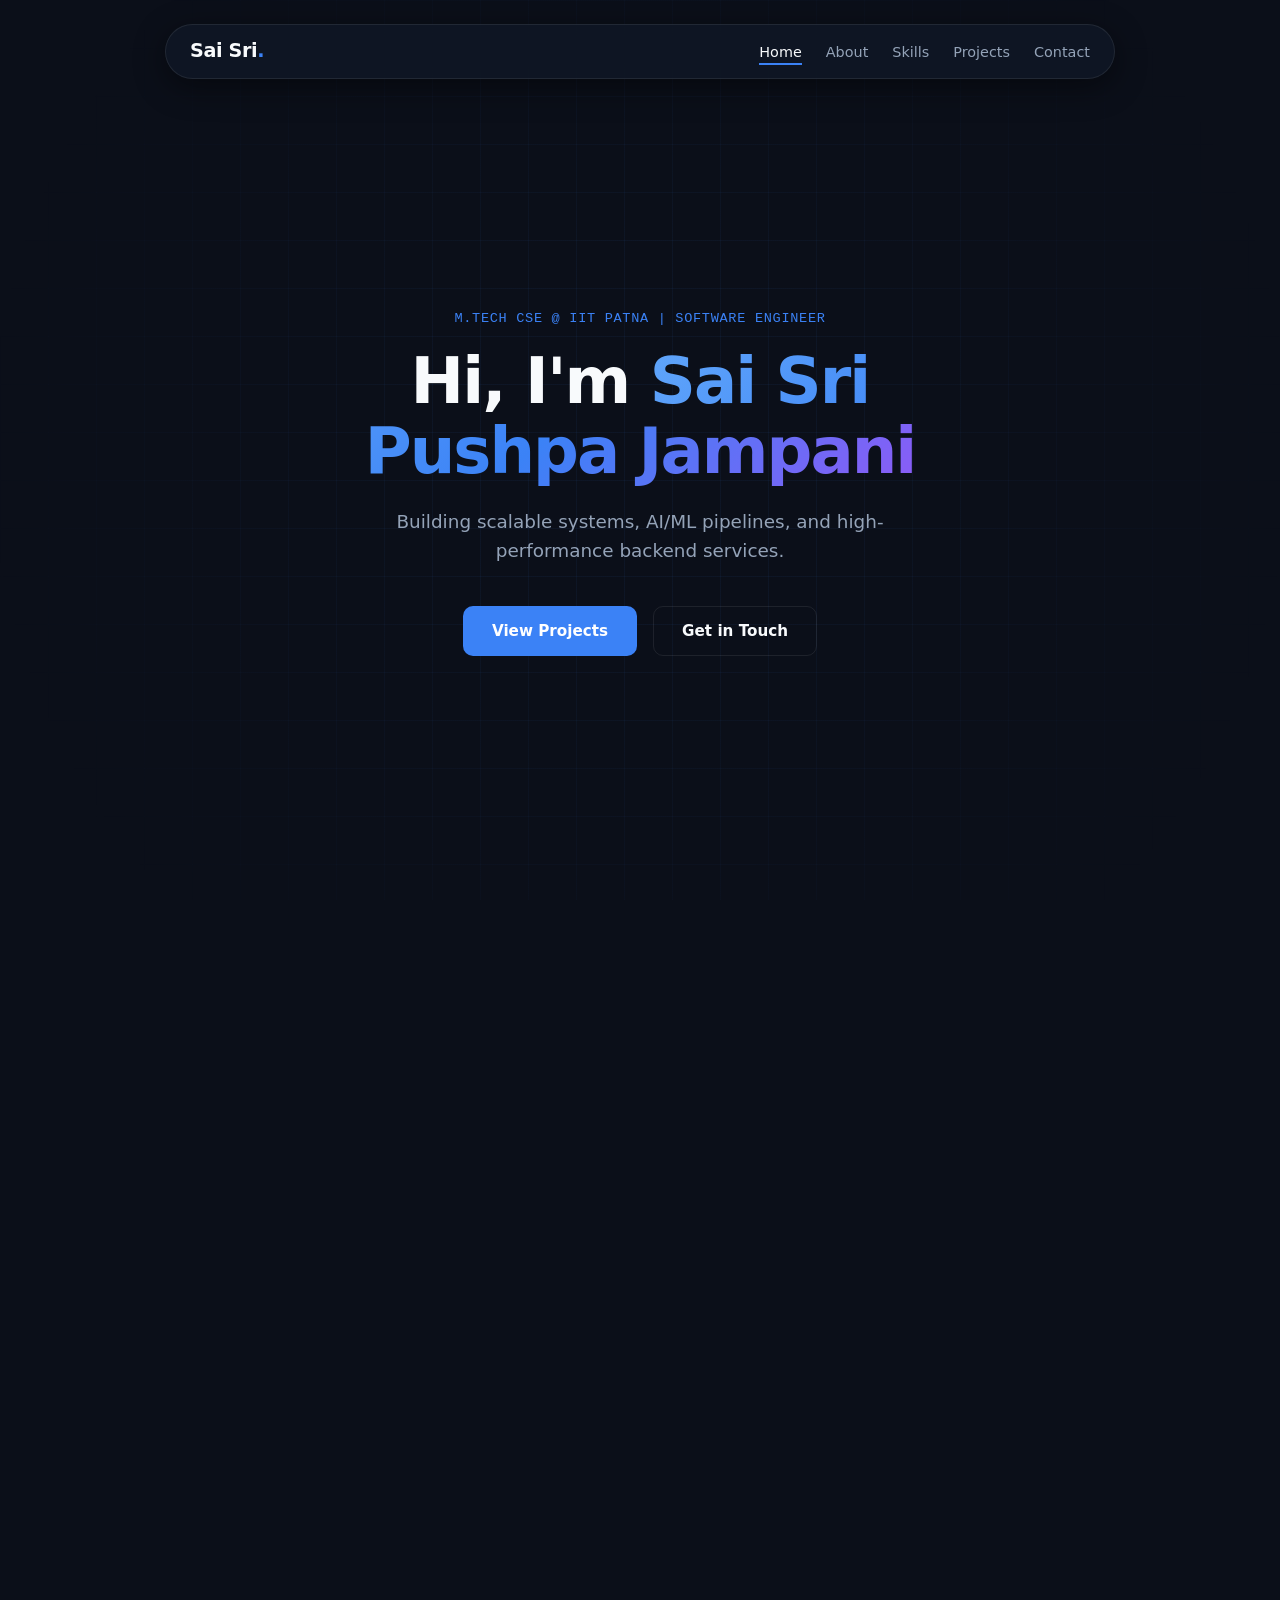
<file: index.html>
<!DOCTYPE html>
<html lang="en">
<head>
  <meta charset="UTF-8">
  <meta name="viewport" content="width=device-width, initial-scale=1.0">
  <title>Sai Sri Pushpa Jampani | Software Engineer</title>
  <link rel="stylesheet" href="./css/style.css">
</head>
<body>
  <!-- Floating Navigation -->
  <nav class="floating-nav">
    <a href="#home" class="logo">Sai Sri<span class="dot">.</span></a>
    <ul class="nav-links">
      <li><a href="#home" class="active">Home</a></li>
      <li><a href="#about">About</a></li>
      <li><a href="#skills">Skills</a></li>
      <li><a href="#projects">Projects</a></li>
      <li><a href="#contact">Contact</a></li>
    </ul>
  </nav>

  <main>
    <section id="home" class="hero">
      <div class="hero-content">
        <p class="tagline">M.Tech CSE @ IIT Patna | Software Engineer</p>
        <h1>Hi, I'm <span class="gradient-text">Sai Sri Pushpa Jampani</span></h1>
        <p class="subtitle">Building scalable systems, AI/ML pipelines, and high-performance backend services.</p>
        <div class="cta-group">
          <a href="#projects" class="btn primary">View Projects</a>
          <a href="mailto:saisripushpa@gmail.com" class="btn secondary">Get in Touch</a>
        </div>
      </div>
      <div class="grid-bg"></div>
    </section>
      <section id="about" class="about reveal">
    <div class="container reveal">
      <h2 class="section-title">About Me</h2>
      <div class="about-grid reveal">
        <!-- Left: Bio & Achievements -->
        <div class="about-bio reveal">
          <p class="lead">Software Engineer &amp; M.Tech (CSE) graduate from IIT Patna, passionate about building <span class="highlight">high-performance systems</span>, <span class="highlight">AI/ML pipelines</span>, and <span class="highlight">scalable backend services</span>.</p>
          <p>My background spans competitive programming (500+ DSA problems), full-stack development, and LLM reliability research. I thrive at the intersection of distributed systems, cloud infrastructure, and clean, maintainable code.</p>
          
          <div class="achievements reveal">
            <span class="badge">🏆 GATE CS AIR 733</span>
            <span class="badge">📈 JEE 99.09%ile</span>
            <span class="badge">💻 500+ LeetCode/GFG</span>
          </div>
        </div>

        <!-- Right: Education & Experience -->
        <div class="about-cards reveal">
          <div class="card reveal">
            <h3>Education</h3>
            <div class="timeline-item reveal">
              <span class="date">2024 – 2026</span>
              <h4>M.Tech Computer Science</h4>
              <p class="org">IIT Patna | CGPA: 9.03</p>
            </div>
            <div class="timeline-item reveal">
              <span class="date">2019 – 2023</span>
              <h4>B.Tech Computer Science</h4>
              <p class="org">NIT Andhra Pradesh | CGPA: 8.07</p>
            </div>
          </div>

          <div class="card reveal">
            <h3>Experience</h3>
            <div class="timeline-item reveal">
              <span class="date">Jul 2025 – Dec 2025</span>
              <h4>Business Analyst Intern</h4>
              <p class="org">Amazon, Chennai</p>
              <p class="desc">Built SQL/Python pipelines to surface dead-wood inventory &amp; estimate freight costs. Delivered QuickSight dashboards for non-technical stakeholders.</p>
            </div>
            <div class="timeline-item reveal">
              <span class="date">Jan 2026 – Apr 2026</span>
              <h4>Research Assistant</h4>
              <p class="org">AI-NLP-ML Group, IIT Patna</p>
              <p class="desc">Developed evaluation pipelines for LLM reliability. Built automated test suites for jailbreak, leakage, and safety benchmarking.</p>
            </div>
          </div>
        </div>
      </div>
    </div>
  </section>
  <section id="skills" class="skills-section reveal">
    <h2 class="section-title">Skill Architecture</h2>
    
    <div class="tree-container">
      <ul class="tree">
        <!-- Root Node -->
        <li>
          <div class="node root">
            <span>Core Engineering</span>
          </div>
          
          <!-- Level 1: Categories -->
          <ul>
            <!-- Category 1 -->
            <li>
              <div class="node category">
                <span>Languages</span>
              </div>
              <!-- Level 2: Skills (Wrapped Cluster) -->
              <ul class="leaves">
                <li><div class="leaf">Java</div></li>
                <li><div class="leaf">Python</div></li>
                <li><div class="leaf">C/C++</div></li>
                <li><div class="leaf">JavaScript</div></li>
                <li><div class="leaf">SQL</div></li>
                <li><div class="leaf">Kotlin</div></li>
              </ul>
            </li>

            <!-- Category 2 -->
            <li>
              <div class="node category">
                <span>Backend & Frameworks</span>
              </div>
              <ul class="leaves">
                <li><div class="leaf">Node.js</div></li>
                <li><div class="leaf">Express</div></li>
                <li><div class="leaf">Flask</div></li>
                <li><div class="leaf">REST APIs</div></li>
                <li><div class="leaf">OOP</div></li>
                <li><div class="leaf">Distributed Sys</div></li>
              </ul>
            </li>

            <!-- Category 3 -->
            <li>
              <div class="node category">
                <span>Data & Cloud</span>
              </div>
              <ul class="leaves">
                <li><div class="leaf">MySQL</div></li>
                <li><div class="leaf">PostgreSQL</div></li>
                <li><div class="leaf">Redis</div></li>
                <li><div class="leaf">AWS</div></li>
                <li><div class="leaf">GCP</div></li>
                <li><div class="leaf">Docker</div></li>
              </ul>
            </li>

            <!-- Category 4 -->
            <li>
              <div class="node category">
                <span>Tools & DevOps</span>
              </div>
              <ul class="leaves">
                <li><div class="leaf">Git</div></li>
                <li><div class="leaf">Linux/CLI</div></li>
                <li><div class="leaf">VS Code</div></li>
                <li><div class="leaf">IntelliJ</div></li>
                <li><div class="leaf">Android Studio</div></li>
              </ul>
            </li>
          </ul>
        </li>
      </ul>
    </div>
  </section>  
  <section id="projects" class="projects-section reveal">
  <h2 class="section-title">Featured Projects</h2>
  
  <div class="projects-grid">
    <!-- Project 1: AuditPlan -->
    <div class="project-card reveal">
      <div class="card-inner">
        <!-- Front Side -->
        <div class="card-front">
          <div class="card-icon">🤖</div>
          <h3>AuditPlan</h3>
          <p class="card-subtitle">LLM Reliability & Evaluation Framework</p>
          <div class="tech-tags">
            <span>Python</span>
            <span>PyTorch</span>
            <span>GRPO</span>
            <span>LoRA</span>
          </div>
          <div class="flip-hint">Click to explore ↻</div>
        </div>
        
        <!-- Back Side -->
        <div class="card-back">
          <h3>About This Project</h3>
          <p>Built end-to-end training and evaluation pipelines using Do-Not-Answer, leakage-focused prompts, and benign prompts to test LLM reliability under adversarial conditions.</p>
          <div class="achievement-box">
            <strong>Key Impact:</strong>
            <ul>
              <li>Reduced jailbreak success by <span class="highlight">52%</span></li>
              <li>Reduced leakage by <span class="highlight">64%</span></li>
              <li>Reduced over-refusal by <span class="highlight">82%</span></li>
            </ul>
          </div>
          <div class="card-links">
            <!-- GitHub Button -->
            <a href="https://github.com/saisri574/auditplan" target="_blank" class="btn-github">
              <svg viewBox="0 0 24 24" fill="currentColor" width="18" height="18"><path d="M12 0C5.37 0 0 5.37 0 12c0 5.31 3.435 9.795 8.205 11.385.6.105.825-.255.825-.57 0-.285-.015-1.23-.015-2.235-3.015.555-3.795-.735-4.035-1.41-.135-.345-.72-1.41-1.23-1.695-.42-.225-1.02-.78-.015-.795.945-.015 1.62.87 1.845 1.23 1.08 1.815 2.805 1.305 3.495.99.105-.78.42-1.305.765-1.605-2.67-.3-5.46-1.335-5.46-5.925 0-1.305.465-2.385 1.23-3.225-.12-.3-.54-1.53.12-3.18 0 0 1.005-.315 3.3 1.23.96-.27 1.98-.405 3-.405s2.04.135 3 .405c2.295-1.56 3.3-1.23 3.3-1.23.66 1.65.24 2.88.12 3.18.765.84 1.23 1.905 1.23 3.225 0 4.605-2.805 5.625-5.475 5.925.435.375.81 1.095.81 2.22 0 1.605-.015 2.895-.015 3.3 0 .315.225.69.825.57A12.02 12.02 0 0024 12c0-6.63-5.37-12-12-12z"/></svg>
              Code
            </a>

            <!-- Live Demo Button -->
            <a href="https://your-live-demo-url.com" target="_blank" class="btn-live">
              <svg viewBox="0 0 24 24" fill="none" stroke="currentColor" stroke-width="2" stroke-linecap="round" stroke-linejoin="round" width="18" height="18"><path d="M18 13v6a2 2 0 0 1-2 2H5a2 2 0 0 1-2-2V8a2 2 0 0 1 2-2h6"></path><polyline points="15 3 21 3 21 9"></polyline><line x1="10" y1="14" x2="21" y2="3"></line></svg>
              Live Demo
            </a>
          </div>
        </div>
      </div>
    </div>

    <!-- Project 2: URL Shortener -->
    <div class="project-card reveal">
      <div class="card-inner">
        <div class="card-front">
          <div class="card-icon">🔗</div>
          <h3>URL Shortener</h3>
          <p class="card-subtitle">High-Concurrency REST Service</p>
          <div class="tech-tags">
            <span>Node.js</span>
            <span>Express</span>
            <span>Redis</span>
            <span>PostgreSQL</span>
          </div>
          <div class="flip-hint">Click to explore ↻</div>
        </div>
        
        <div class="card-back">
          <h3>About This Project</h3>
          <p>Built a scalable URL shortening service capable of handling massive traffic with optimized latency and caching strategies.</p>
          <div class="achievement-box">
            <strong>Performance Metrics:</strong>
            <ul>
              <li>Handled <span class="highlight">16,000 RPS</span></li>
              <li>Average latency: <span class="highlight">5.51ms</span></li>
              <li>Reduced p95 latency from 42ms to <span class="highlight">6ms</span></li>
            </ul>
          </div>
          <p class="tech-detail">Optimized using database indexing, connection pooling, and HTTP caching headers.</p>
  <div class="card-links">
    <!-- GitHub Button -->
    <a href="https://github.com/saisri574/ScalableURL" target="_blank" class="btn-github">
      <svg viewBox="0 0 24 24" fill="currentColor" width="18" height="18"><path d="M12 0C5.37 0 0 5.37 0 12c0 5.31 3.435 9.795 8.205 11.385.6.105.825-.255.825-.57 0-.285-.015-1.23-.015-2.235-3.015.555-3.795-.735-4.035-1.41-.135-.345-.72-1.41-1.23-1.695-.42-.225-1.02-.78-.015-.795.945-.015 1.62.87 1.845 1.23 1.08 1.815 2.805 1.305 3.495.99.105-.78.42-1.305.765-1.605-2.67-.3-5.46-1.335-5.46-5.925 0-1.305.465-2.385 1.23-3.225-.12-.3-.54-1.53.12-3.18 0 0 1.005-.315 3.3 1.23.96-.27 1.98-.405 3-.405s2.04.135 3 .405c2.295-1.56 3.3-1.23 3.3-1.23.66 1.65.24 2.88.12 3.18.765.84 1.23 1.905 1.23 3.225 0 4.605-2.805 5.625-5.475 5.925.435.375.81 1.095.81 2.22 0 1.605-.015 2.895-.015 3.3 0 .315.225.69.825.57A12.02 12.02 0 0024 12c0-6.63-5.37-12-12-12z"/></svg>
      Code
    </a>

    <!-- Live Demo Button -->
    <a href="https://your-live-demo-url.com" target="_blank" class="btn-live">
      <svg viewBox="0 0 24 24" fill="none" stroke="currentColor" stroke-width="2" stroke-linecap="round" stroke-linejoin="round" width="18" height="18"><path d="M18 13v6a2 2 0 0 1-2 2H5a2 2 0 0 1-2-2V8a2 2 0 0 1 2-2h6"></path><polyline points="15 3 21 3 21 9"></polyline><line x1="10" y1="14" x2="21" y2="3"></line></svg>
      Live Demo
    </a>
  </div>
        </div>
      </div>
    </div>

    <!-- Project 3: MyChat Chatbot -->
    <div class="project-card reveal">
      <div class="card-inner">
        <div class="card-front">
          <div class="card-icon">💬</div>
          <h3>MyChat Chatbot</h3>
          <p class="card-subtitle">AI-Powered Android App</p>
          <div class="tech-tags">
            <span>Kotlin</span>
            <span>Jetpack Compose</span>
            <span>Groq API</span>
            <span>LLaMA3</span>
          </div>
          <div class="flip-hint">Click to explore ↻</div>
        </div>
        
        <div class="card-back">
          <h3>About This Project</h3>
          <p>Built an Android chatbot application using Groq API and LLaMA3 for real-time AI conversations with a modern, responsive UI.</p>
          <div class="achievement-box">
            <strong>Features:</strong>
            <ul>
              <li>Real-time message streaming</li>
              <li>Auto-scrolling & typing indicators</li>
              <li>Error handling with graceful timeouts</li>
              <li>Clean Jetpack Compose UI</li>
            </ul>
          </div>
  <div class="card-links">
    <!-- GitHub Button -->
    <a href="https://github.com/saisri574/ChatBot_1_android" target="_blank" class="btn-github">
      <svg viewBox="0 0 24 24" fill="currentColor" width="18" height="18"><path d="M12 0C5.37 0 0 5.37 0 12c0 5.31 3.435 9.795 8.205 11.385.6.105.825-.255.825-.57 0-.285-.015-1.23-.015-2.235-3.015.555-3.795-.735-4.035-1.41-.135-.345-.72-1.41-1.23-1.695-.42-.225-1.02-.78-.015-.795.945-.015 1.62.87 1.845 1.23 1.08 1.815 2.805 1.305 3.495.99.105-.78.42-1.305.765-1.605-2.67-.3-5.46-1.335-5.46-5.925 0-1.305.465-2.385 1.23-3.225-.12-.3-.54-1.53.12-3.18 0 0 1.005-.315 3.3 1.23.96-.27 1.98-.405 3-.405s2.04.135 3 .405c2.295-1.56 3.3-1.23 3.3-1.23.66 1.65.24 2.88.12 3.18.765.84 1.23 1.905 1.23 3.225 0 4.605-2.805 5.625-5.475 5.925.435.375.81 1.095.81 2.22 0 1.605-.015 2.895-.015 3.3 0 .315.225.69.825.57A12.02 12.02 0 0024 12c0-6.63-5.37-12-12-12z"/></svg>
      Code
    </a>

    <!-- Live Demo Button -->
    <a href="https://your-live-demo-url.com" target="_blank" class="btn-live">
      <svg viewBox="0 0 24 24" fill="none" stroke="currentColor" stroke-width="2" stroke-linecap="round" stroke-linejoin="round" width="18" height="18"><path d="M18 13v6a2 2 0 0 1-2 2H5a2 2 0 0 1-2-2V8a2 2 0 0 1 2-2h6"></path><polyline points="15 3 21 3 21 9"></polyline><line x1="10" y1="14" x2="21" y2="3"></line></svg>
      Live Demo
    </a>
  </div>
        </div>
      </div>
    </div>

    <!-- Project 4: MERN Task Manager -->
    <div class="project-card reveal">
      <div class="card-inner">
        <div class="card-front">
          <div class="card-icon">✅</div>
          <h3>Task Manager</h3>
          <p class="card-subtitle">Full-Stack MERN Application</p>
          <div class="tech-tags">
            <span>React</span>
            <span>Node.js</span>
            <span>MongoDB</span>
            <span>JWT</span>
          </div>
          <div class="flip-hint">Click to explore ↻</div>
        </div>
        
        <div class="card-back">
          <h3>About This Project</h3>
          <p>Developed a comprehensive full-stack task management application with JWT authentication, RESTful APIs, and a responsive React frontend.</p>
          <div class="achievement-box">
            <strong>Architecture:</strong>
            <ul>
              <li>JWT-based authentication</li>
              <li>RESTful API design</li>
              <li>Modular & scalable structure</li>
              <li>Production-ready deployment</li>
            </ul>
          </div>
      <div class="card-links">
        <!-- GitHub Button -->
        <a href="https://github.com/saisri574/mernstacktask" target="_blank" class="btn-github">
          <svg viewBox="0 0 24 24" fill="currentColor" width="18" height="18"><path d="M12 0C5.37 0 0 5.37 0 12c0 5.31 3.435 9.795 8.205 11.385.6.105.825-.255.825-.57 0-.285-.015-1.23-.015-2.235-3.015.555-3.795-.735-4.035-1.41-.135-.345-.72-1.41-1.23-1.695-.42-.225-1.02-.78-.015-.795.945-.015 1.62.87 1.845 1.23 1.08 1.815 2.805 1.305 3.495.99.105-.78.42-1.305.765-1.605-2.67-.3-5.46-1.335-5.46-5.925 0-1.305.465-2.385 1.23-3.225-.12-.3-.54-1.53.12-3.18 0 0 1.005-.315 3.3 1.23.96-.27 1.98-.405 3-.405s2.04.135 3 .405c2.295-1.56 3.3-1.23 3.3-1.23.66 1.65.24 2.88.12 3.18.765.84 1.23 1.905 1.23 3.225 0 4.605-2.805 5.625-5.475 5.925.435.375.81 1.095.81 2.22 0 1.605-.015 2.895-.015 3.3 0 .315.225.69.825.57A12.02 12.02 0 0024 12c0-6.63-5.37-12-12-12z"/></svg>
          Code
        </a>

        <!-- Live Demo Button -->
        <a href="https://your-live-demo-url.com" target="_blank" class="btn-live">
          <svg viewBox="0 0 24 24" fill="none" stroke="currentColor" stroke-width="2" stroke-linecap="round" stroke-linejoin="round" width="18" height="18"><path d="M18 13v6a2 2 0 0 1-2 2H5a2 2 0 0 1-2-2V8a2 2 0 0 1 2-2h6"></path><polyline points="15 3 21 3 21 9"></polyline><line x1="10" y1="14" x2="21" y2="3"></line></svg>
          Live Demo
        </a>
      </div>
        </div>
      </div>
    </div>
  </div>
</section>

<section id="contact" class="contact-section reveal">
  <div class="container">
    <h2 class="section-title">Get In Touch</h2>
    <p class="contact-subtitle">Open to software engineering roles, research collaborations, and interesting engineering challenges.</p>
    
    <div class="contact-grid">
      <!-- Email -->
      <a href="mailto:saisripushpa@gmail.com" class="contact-card">
        <div class="contact-icon">
          <svg viewBox="0 0 24 24" fill="none" stroke="currentColor" stroke-width="2" stroke-linecap="round" stroke-linejoin="round"><path d="M4 4h16c1.1 0 2 .9 2 2v12c0 1.1-.9 2-2 2H4c-1.1 0-2-.9-2-2V6c0-1.1.9-2 2-2z"></path><polyline points="22,6 12,13 2,6"></polyline></svg>
        </div>
        <h3>Email</h3>
        <p>saisripushpa@gmail.com</p>
      </a>
      
      <!-- Phone -->
      <a href="tel:+919390019510" class="contact-card">
        <div class="contact-icon">
          <svg viewBox="0 0 24 24" fill="none" stroke="currentColor" stroke-width="2" stroke-linecap="round" stroke-linejoin="round"><path d="M22 16.92v3a2 2 0 0 1-2.18 2 19.79 19.79 0 0 1-8.63-3.07 19.5 19.5 0 0 1-6-6 19.79 19.79 0 0 1-3.07-8.67A2 2 0 0 1 4.11 2h3a2 2 0 0 1 2 1.72 12.84 12.84 0 0 0 .7 2.81 2 2 0 0 1-.45 2.11L8.09 9.91a16 16 0 0 0 6 6l1.27-1.27a2 2 0 0 1 2.11-.45 12.84 12.84 0 0 0 2.81.7A2 2 0 0 1 22 16.92z"></path></svg>
        </div>
        <h3>Phone</h3>
        <p>+91 9390019510</p>
      </a>
      
      <!-- LinkedIn -->
      <a href="https://linkedin.com/in/sai-sri-pushpa-j/" target="_blank" rel="noopener noreferrer" class="contact-card">
        <div class="contact-icon">
          <svg viewBox="0 0 24 24" fill="currentColor"><path d="M20.447 20.452h-3.554v-5.569c0-1.328-.027-3.037-1.852-3.037-1.853 0-2.136 1.445-2.136 2.939v5.667H9.351V9h3.414v1.561h.046c.477-.9 1.637-1.85 3.37-1.85 3.601 0 4.267 2.37 4.267 5.455v6.286zM5.337 7.433a2.062 2.062 0 0 1-2.063-2.065 2.064 2.064 0 1 1 2.063 2.065zm1.782 13.019H3.555V9h3.564v11.452zM22.225 0H1.771C.792 0 0 .774 0 1.729v20.542C0 23.227.792 24 1.771 24h20.451C23.2 24 24 23.227 24 22.271V1.729C24 .774 23.2 0 22.222 0h.003z"/></svg>
        </div>
        <h3>LinkedIn</h3>
        <p>Connect with me</p>
      </a>
      
      <!-- GitHub -->
      <a href="https://github.com/saisri574" target="_blank" rel="noopener noreferrer" class="contact-card">
        <div class="contact-icon">
          <svg viewBox="0 0 24 24" fill="currentColor"><path d="M12 0C5.374 0 0 5.373 0 12c0 5.302 3.438 9.8 8.207 11.387.599.111.793-.261.793-.577v-2.234c-3.338.726-4.033-1.416-4.033-1.416-.546-1.387-1.333-1.756-1.333-1.756-1.089-.745.083-.729.083-.729 1.205.084 1.839 1.237 1.839 1.237 1.07 1.834 2.807 1.304 3.492.997.107-.775.418-1.305.762-1.604-2.665-.305-5.467-1.334-5.467-5.931 0-1.311.469-2.381 1.236-3.221-.124-.303-.535-1.524.117-3.176 0 0 1.008-.322 3.301 1.23A11.509 11.509 0 0112 5.803c1.02.005 2.047.138 3.006.404 2.291-1.552 3.297-1.23 3.297-1.23.653 1.653.242 2.874.118 3.176.77.84 1.235 1.911 1.235 3.221 0 4.609-2.807 5.624-5.479 5.921.43.372.823 1.102.823 2.222v3.293c0 .319.192.694.801.576C20.566 21.797 24 17.3 24 12c0-6.627-5.373-12-12-12z"/></svg>
        </

</main>

<script>
  // Click to flip cards
  document.querySelectorAll('.project-card').forEach(card => {
    card.addEventListener('click', function() {
      this.classList.toggle('flipped');
    });
  });
</script>
</body>
</html>
</file>
<file: css/style.css>
/* 1. CSS Variables (Dark Theme Base) */
:root {
  --bg: #0b0f19;
  --surface: #111827;
  --text: #f8fafc;
  --text-muted: #94a3b8;
  --primary: #3b82f6;
  --primary-hover: #2563eb;
  --border: rgba(255, 255, 255, 0.08);
  --glow: rgba(59, 130, 246, 0.25);
  --font-main: system-ui, -apple-system, 'Segoe UI', Roboto, sans-serif;
  --font-mono: 'JetBrains Mono', 'Fira Code', 'Courier New', monospace;
}

/* 2. Base Reset */
* { margin: 0; padding: 0; box-sizing: border-box; }
html { scroll-behavior: smooth; }
body {
  font-family: var(--font-main);
  background: var(--bg);
  color: var(--text);
  line-height: 1.6;
  overflow-x: hidden;
}

/* 3. Floating Navigation Pill */
.floating-nav {
  position: fixed;
  top: 1.5rem;
  left: 50%;
  transform: translateX(-50%);
  display: flex;
  align-items: center;
  justify-content: space-between;
  width: min(92%, 950px);
  padding: 0.7rem 1.5rem;
  background: rgba(17, 24, 39, 0.75);
  backdrop-filter: blur(16px);
  -webkit-backdrop-filter: blur(16px);
  border: 1px solid var(--border);
  border-radius: 999px;
  box-shadow: 0 8px 32px rgba(0, 0, 0, 0.45);
  z-index: 1000;
}

.logo {
  font-size: 1.2rem;
  font-weight: 800;
  color: var(--text);
  text-decoration: none;
  letter-spacing: -0.02em;
  transition: color 0.2s;
}
.logo .dot { color: var(--primary); }

.nav-links {
  display: flex;
  list-style: none;
  gap: 1.5rem;
}
.nav-links a {
  color: var(--text-muted);
  text-decoration: none;
  font-size: 0.9rem;
  font-weight: 500;
  padding: 0.35rem 0;
  position: relative;
  transition: color 0.2s;
}
.nav-links a:hover,
.nav-links a.active {
  color: var(--text);
}
.nav-links a::after {
  content: '';
  position: absolute;
  bottom: 0;
  left: 0;
  width: 0;
  height: 2px;
  background: var(--primary);
  transition: width 0.25s ease;
}
.nav-links a:hover::after,
.nav-links a.active::after {
  width: 100%;
}

/* 4. Hero Section */
.hero {
  min-height: 100vh;
  display: flex;
  align-items: center;
  justify-content: center;
  position: relative;
  padding: 8rem 2rem 4rem;
}
.hero-content {
  text-align: center;
  max-width: 720px;
  z-index: 2;
}
.tagline {
  font-family: var(--font-mono);
  font-size: 0.85rem;
  color: var(--primary);
  margin-bottom: 1rem;
  letter-spacing: 0.05em;
  text-transform: uppercase;
}
.hero h1 {
  font-size: clamp(2.5rem, 6vw, 4rem);
  font-weight: 800;
  line-height: 1.1;
  margin-bottom: 1.25rem;
  letter-spacing: -0.03em;
}
.gradient-text {
  background: linear-gradient(135deg, #60a5fa, #3b82f6, #8b5cf6);
  -webkit-background-clip: text;
  background-clip: text;
  color: transparent;
}
.subtitle {
  font-size: 1.15rem;
  color: var(--text-muted);
  margin-bottom: 2.5rem;
  max-width: 580px;
  margin-left: auto;
  margin-right: auto;
}
.cta-group {
  display: flex;
  gap: 1rem;
  justify-content: center;
  flex-wrap: wrap;
}
.btn {
  padding: 0.75rem 1.75rem;
  border-radius: 10px;
  text-decoration: none;
  font-weight: 600;
  font-size: 0.95rem;
  transition: all 0.25s ease;
  border: 1px solid transparent;
}
.btn.primary {
  background: var(--primary);
  color: white;
}
.btn.primary:hover {
  background: var(--primary-hover);
  box-shadow: 0 0 24px var(--glow);
  transform: translateY(-2px);
}
.btn.secondary {
  background: transparent;
  border-color: var(--border);
  color: var(--text);
}
.btn.secondary:hover {
  border-color: var(--primary);
  color: var(--primary);
  transform: translateY(-2px);
}

/* 5. CSS-Only Developer Grid Background */
.grid-bg {
  position: absolute;
  inset: 0;
  background-image: 
    linear-gradient(rgba(59, 130, 246, 0.06) 1px, transparent 1px),
    linear-gradient(90deg, rgba(59, 130, 246, 0.06) 1px, transparent 1px);
  background-size: 48px 48px;
  mask-image: radial-gradient(circle at center, black 25%, transparent 85%);
  -webkit-mask-image: radial-gradient(circle at center, black 25%, transparent 85%);
  z-index: 1;
  pointer-events: none;
}

/* 6. Mobile Responsive */
@media (max-width: 768px) {
  .floating-nav {
    width: min(95%, 380px);
    padding: 0.6rem 1rem;
    top: 1rem;
  }
  .nav-links { gap: 1rem; }
  .nav-links a { font-size: 0.8rem; }
  .hero { padding: 5rem 1.5rem 3rem; }
  .hero h1 { font-size: 2.2rem; }
  .subtitle { font-size: 1rem; }
}


/* ── About Section ── */
.about { padding: 6rem 0; }

.section-title {
  font-size: clamp(1.75rem, 4vw, 2.5rem);
  margin-bottom: 3rem;
  text-align: center;
  letter-spacing: -0.02em;
}
.section-title::after {
  content: '';
  display: block;
  width: 40px;
  height: 3px;
  background: var(--primary);
  margin: 0.75rem auto 0;
  border-radius: 2px;
}

.about-grid {
  display: grid;
  grid-template-columns: 1fr;
  gap: 3rem;
}

.about-bio .lead {
  font-size: 1.15rem;
  line-height: 1.7;
  margin-bottom: 1.25rem;
}
.highlight { color: var(--primary); font-weight: 500; }
.about-bio p {
  color: var(--text-muted);
  margin-bottom: 1.5rem;
  line-height: 1.7;
}

.achievements {
  display: flex;
  flex-wrap: wrap;
  gap: 0.75rem;
  margin-top: 1.5rem;
}
.badge {
  background: rgba(59, 130, 246, 0.1);
  border: 1px solid var(--border);
  color: var(--text);
  padding: 0.4rem 0.9rem;
  border-radius: 999px;
  font-size: 0.85rem;
  font-weight: 500;
}

.about-cards { display: grid; gap: 1.5rem; }

.card {
  background: var(--surface);
  border: 1px solid var(--border);
  border-radius: 12px;
  padding: 1.5rem;
  transition: transform 0.25s ease, box-shadow 0.25s ease;
}
.card:hover {
  transform: translateY(-4px);
  box-shadow: 0 8px 24px rgba(0, 0, 0, 0.3);
}
.card h3 {
  font-size: 1.2rem;
  margin-bottom: 1.25rem;
  padding-bottom: 0.75rem;
  border-bottom: 1px solid var(--border);
}

.timeline-item {
  margin-bottom: 1.25rem;
  padding-left: 1rem;
  border-left: 2px solid var(--border);
  transition: border-color 0.2s ease;
}
.timeline-item:hover { border-left-color: var(--primary); }
.timeline-item:last-child { margin-bottom: 0; }

.timeline-item .date {
  font-family: var(--font-mono);
  font-size: 0.8rem;
  color: var(--primary);
  margin-bottom: 0.25rem;
  display: block;
}
.timeline-item h4 { font-size: 1rem; margin-bottom: 0.15rem; }
.timeline-item .org { color: var(--text-muted); font-size: 0.9rem; margin-bottom: 0.5rem; }
.timeline-item .desc {
  color: var(--text-muted);
  font-size: 0.875rem;
  line-height: 1.6;
}

/* ── Responsive Breakpoint ── */
@media (min-width: 900px) {
  .about-grid {
    grid-template-columns: 1fr 1fr;
    align-items: start;
  }
}

/* ── Scroll-Driven Reveal Animation ── */
.reveal {
  opacity: 0;
  transform: translateY(40px);
  animation: slideUp 4s ease both;
  animation-timeline: view();
  animation-range: entry 0% cover 40%;
}

@keyframes slideUp {
  to {
    opacity: 1;
    transform: translateY(0);
  }
}

/* Graceful fallback for Safari/Firefox (keeps content visible) */
/* @supports not (animation-timeline: view()) {
  .reveal {
    opacity: 1;
    transform: none;
    animation: none;
  }
} */

/* Accessibility: Disable animations for users who prefer reduced motion */
@media (prefers-reduced-motion: reduce) {
  .reveal {
    animation: none;
    opacity: 1;
    transform: none;
  }
}
/* ── Tree Container & Base ── */
.skills-section {
  padding: 5rem 0;
  background-color: var(--bg);
  overflow: hidden; /* Prevents horizontal page scroll */
}

.tree-container {
  width: 100%;
  overflow-x: auto; /* Allows scrolling if tree is wider than screen on small devices */
  padding-bottom: 30px;
  scrollbar-width: none; /* Hide scrollbar for cleaner look */
  -ms-overflow-style: none;
}

.tree-container::-webkit-scrollbar {
  display: none;
}

.tree {
  padding: 20px 0;
  text-align: center;
  white-space: nowrap; /* Keeps branches from breaking weirdly */
}

.tree ul {
  padding-top: 20px;
  position: relative;
  display: flex;
  justify-content: center;
  margin: 0 auto;
}

.tree li {
  float: left;
  text-align: center;
  list-style-type: none;
  position: relative;
  padding: 20px 15px 0 15px;
  transition: all 0.3s;
}

/* ── Connector Lines (The "Circuit" Look) ── */
.tree li::before, .tree li::after {
  content: '';
  position: absolute; top: 0; right: 50%;
  border-top: 2px solid var(--border);
  width: 50%; height: 20px;
}
.tree li::after {
  right: auto; left: 50%;
  border-left: 2px solid var(--border);
}

/* Remove connectors for single children */
.tree li:only-child::after, .tree li:only-child::before {
  display: none;
}
.tree li:only-child { padding-top: 0; }

/* Remove connectors from first/last elements */
.tree li:first-child::before, .tree li:last-child::after {
  border: 0 none;
}

/* Add rounded corners to connectors */
.tree li:last-child::before {
  border-right: 2px solid var(--border);
  border-radius: 0 5px 0 0;
}
.tree li:first-child::after {
  border-radius: 5px 0 0 0;
}

/* Vertical line dropping down to children */
.tree ul ul::before {
  content: '';
  position: absolute; top: 0; left: 50%;
  border-left: 2px solid var(--border);
  width: 0; height: 20px;
}

/* ── Node Styling ── */
.node {
  display: inline-block;
  padding: 10px 20px;
  border-radius: 8px;
  text-decoration: none;
  transition: all 0.3s;
  position: relative;
  z-index: 2;
}

/* Root Node (Core Engineering) */
.node.root {
  background: linear-gradient(135deg, var(--primary), #4f46e5);
  color: white;
  font-size: 1.2rem;
  font-weight: 700;
  box-shadow: 0 0 20px rgba(59, 130, 246, 0.4);
  border: 1px solid transparent;
}

/* Category Nodes (Languages, Backend, etc.) */
.node.category {
  background: var(--surface);
  border: 2px solid var(--primary);
  color: var(--text);
  font-weight: 600;
  font-size: 1rem;
  box-shadow: 0 4px 6px rgba(0,0,0,0.3);
}

/* ── Leaf/Cluster Styling (The actual skills) ── */
/* We use 'flex-wrap' here so skills form a grid instead of a long line */
.leaves {
  display: flex;
  flex-wrap: wrap;
  justify-content: center;
  gap: 10px;
  max-width: 600px; /* Limits width of skill cluster */
  margin: 0 auto;
}

.leaves li {
  padding: 10px 5px 0 5px;
  float: none; /* Disable float for the wrapping grid */
  display: inline-block;
}

/* Remove connectors for the leaf items since they are in a grid */
.leaves li::before, .leaves li::after {
  display: none; 
}

.leaf {
  display: inline-block;
  background: rgba(30, 41, 59, 0.7);
  color: #cbd5e1;
  padding: 6px 12px;
  border-radius: 6px;
  font-size: 0.85rem;
  border: 1px solid var(--border);
  transition: all 0.2s;
  white-space: nowrap;
}

/* ── Hover Effects ── */
.node:hover, .leaf:hover {
  transform: translateY(-3px);
  box-shadow: 0 0 15px var(--glow);
  border-color: var(--primary);
}

.node:hover {
  background: var(--surface);
  color: white;
}


/* ── Projects Section ── */
.projects-section {
  padding: 6rem 0;
  background: var(--bg);
}

.projects-grid {
  display: grid;
  grid-template-columns: repeat(auto-fit, minmax(320px, 1fr));
  gap: 2.5rem;
  margin-top: 3rem;
}

/* ── Flip Card Container ── */
.project-card {
  perspective: 1000px; /* Creates 3D space */
  height: 420px;
  cursor: pointer;
}

.card-inner {
  position: relative;
  width: 100%;
  height: 100%;
  transition: transform 0.6s cubic-bezier(0.4, 0, 0.2, 1);
  transform-style: preserve-3d;
}

/* Flip on hover or click (using :hover for desktop, .flipped class for click) */
.project-card:hover .card-inner,
.project-card.flipped .card-inner {
  transform: rotateY(180deg);
}

.card-front,
.card-back {
  position: absolute;
  width: 100%;
  height: 100%;
  backface-visibility: hidden; /* Hides back when flipped */
  border-radius: 16px;
  padding: 2rem;
  border: 1px solid var(--border);
  background: var(--surface);
  display: flex;
  flex-direction: column;
  align-items: center;
  justify-content: center;
  text-align: center;
  box-shadow: 0 4px 20px rgba(0, 0, 0, 0.3);
}

/* ── Front Side Styling ── */
.card-front {
  z-index: 2;
}

.card-icon {
  font-size: 3.5rem;
  margin-bottom: 1.5rem;
  filter: drop-shadow(0 0 10px var(--glow));
}

.card-front h3 {
  font-size: 1.6rem;
  margin-bottom: 0.5rem;
  color: var(--text);
}

.card-subtitle {
  color: var(--text-muted);
  font-size: 0.95rem;
  margin-bottom: 1.5rem;
  line-height: 1.5;
}

.tech-tags {
  display: flex;
  flex-wrap: wrap;
  justify-content: center;
  gap: 0.5rem;
  margin-bottom: 2rem;
}

.tech-tags span {
  background: rgba(59, 130, 246, 0.15);
  color: var(--primary);
  padding: 0.35rem 0.75rem;
  border-radius: 6px;
  font-size: 0.8rem;
  font-weight: 600;
  border: 1px solid rgba(59, 130, 246, 0.3);
}

.flip-hint {
  color: var(--text-muted);
  font-size: 0.85rem;
  opacity: 0.7;
  animation: pulse 2s infinite;
}

@keyframes pulse {
  0%, 100% { opacity: 0.5; }
  50% { opacity: 1; }
}

/* ── Back Side Styling ── */
.card-back {
  transform: rotateY(180deg);
  background: linear-gradient(135deg, var(--surface) 0%, rgba(59, 130, 246, 0.05) 100%);
  border-color: var(--primary);
  justify-content: flex-start;
  padding: 1.5rem;
  overflow-y: auto;
}

.card-back h3 {
  font-size: 1.3rem;
  margin-bottom: 1rem;
  color: var(--primary);
  border-bottom: 2px solid var(--border);
  padding-bottom: 0.5rem;
  width: 100%;
}

.card-back p {
  color: var(--text-muted);
  font-size: 0.9rem;
  line-height: 1.6;
  margin-bottom: 1rem;
}

.achievement-box {
  background: rgba(59, 130, 246, 0.1);
  border-left: 3px solid var(--primary);
  padding: 1rem;
  border-radius: 6px;
  margin: 1rem 0;
  text-align: left;
  width: 100%;
}

.achievement-box strong {
  color: var(--text);
  display: block;
  margin-bottom: 0.5rem;
  font-size: 0.9rem;
}

.achievement-box ul {
  list-style: none;
  padding: 0;
  margin: 0;
}

.achievement-box li {
  color: var(--text-muted);
  font-size: 0.85rem;
  margin-bottom: 0.4rem;
  padding-left: 1.2rem;
  position: relative;
}

.achievement-box li::before {
  content: '▹';
  position: absolute;
  left: 0;
  color: var(--primary);
}

.highlight {
  color: var(--primary);
  font-weight: 700;
}

.tech-detail {
  font-size: 0.85rem;
  font-style: italic;
  margin-top: 0.5rem;
}
/* ── Card Buttons (GitHub + Live Demo) ── */
.card-links {
  display: flex;
  gap: 0.75rem;
  width: 100%;
  margin-top: auto;
  padding-top: 1rem;
}

.btn-github, .btn-live {
  flex: 1;
  display: inline-flex;
  align-items: center;
  justify-content: center;
  gap: 0.5rem;
  padding: 0.7rem 0.5rem;
  border-radius: 8px;
  text-decoration: none;
  font-weight: 600;
  font-size: 0.85rem;
  transition: all 0.3s ease;
  text-align: center;
}

/* GitHub Button */
.btn-github {
  background: var(--text);
  color: var(--bg);
  border: 1px solid var(--text);
}
.btn-github:hover {
  background: var(--primary);
  border-color: var(--primary);
  color: white;
  transform: translateY(-2px);
  box-shadow: 0 4px 12px var(--glow);
}

/* Live Demo Button */
.btn-live {
  background: transparent;
  color: var(--primary);
  border: 2px solid var(--primary);
}
.btn-live:hover {
  background: var(--primary);
  color: white;
  transform: translateY(-2px);
  box-shadow: 0 4px 12px var(--glow);
}

/* Mobile tweak: stack buttons if screen is very narrow */
@media (max-width: 480px) {
  .card-links { flex-direction: column; }
  .btn-github, .btn-live { width: 100%; }
}


/* ── Contact Section ── */
.contact-section {
  padding: 6rem 0;
  background: var(--bg);
  text-align: center;
}

.contact-subtitle {
  color: var(--text-muted);
  font-size: 1.1rem;
  max-width: 600px;
  margin: 0 auto 3rem;
  line-height: 1.6;
}

.contact-grid {
  display: grid;
  grid-template-columns: repeat(auto-fit, minmax(220px, 1fr));
  gap: 1.5rem;
  max-width: 900px;
  margin: 0 auto;
}

.contact-card {
  display: flex;
  flex-direction: column;
  align-items: center;
  padding: 2rem 1.5rem;
  background: var(--surface);
  border: 1px solid var(--border);
  border-radius: 12px;
  text-decoration: none;
  transition: all 0.3s cubic-bezier(0.4, 0, 0.2, 1);
  position: relative;
  overflow: hidden;
}

/* Top accent line animation */
.contact-card::before {
  content: '';
  position: absolute;
  top: 0;
  left: 0;
  width: 100%;
  height: 3px;
  background: var(--primary);
  transform: scaleX(0);
  transform-origin: left;
  transition: transform 0.3s ease;
}

.contact-card:hover {
  transform: translateY(-6px);
  box-shadow: 0 12px 24px rgba(0, 0, 0, 0.4);
  border-color: var(--primary);
}

.contact-card:hover::before {
  transform: scaleX(1);
}

.contact-icon {
  width: 44px;
  height: 44px;
  margin-bottom: 1rem;
  color: var(--primary);
  transition: color 0.3s ease, transform 0.3s ease;
}

.contact-card:hover .contact-icon {
  color: var(--text);
  transform: scale(1.1);
}

.contact-card h3 {
  color: var(--text);
  font-size: 1.1rem;
  margin-bottom: 0.5rem;
  font-weight: 600;
}

.contact-card p {
  color: var(--text-muted);
  font-size: 0.9rem;
  word-break: break-all;
}

/* Mobile optimization */
@media (max-width: 600px) {
  .contact-grid {
    grid-template-columns: 1fr 1fr;
    gap: 1rem;
  }
  .contact-card { padding: 1.5rem 1 }}
</file>
